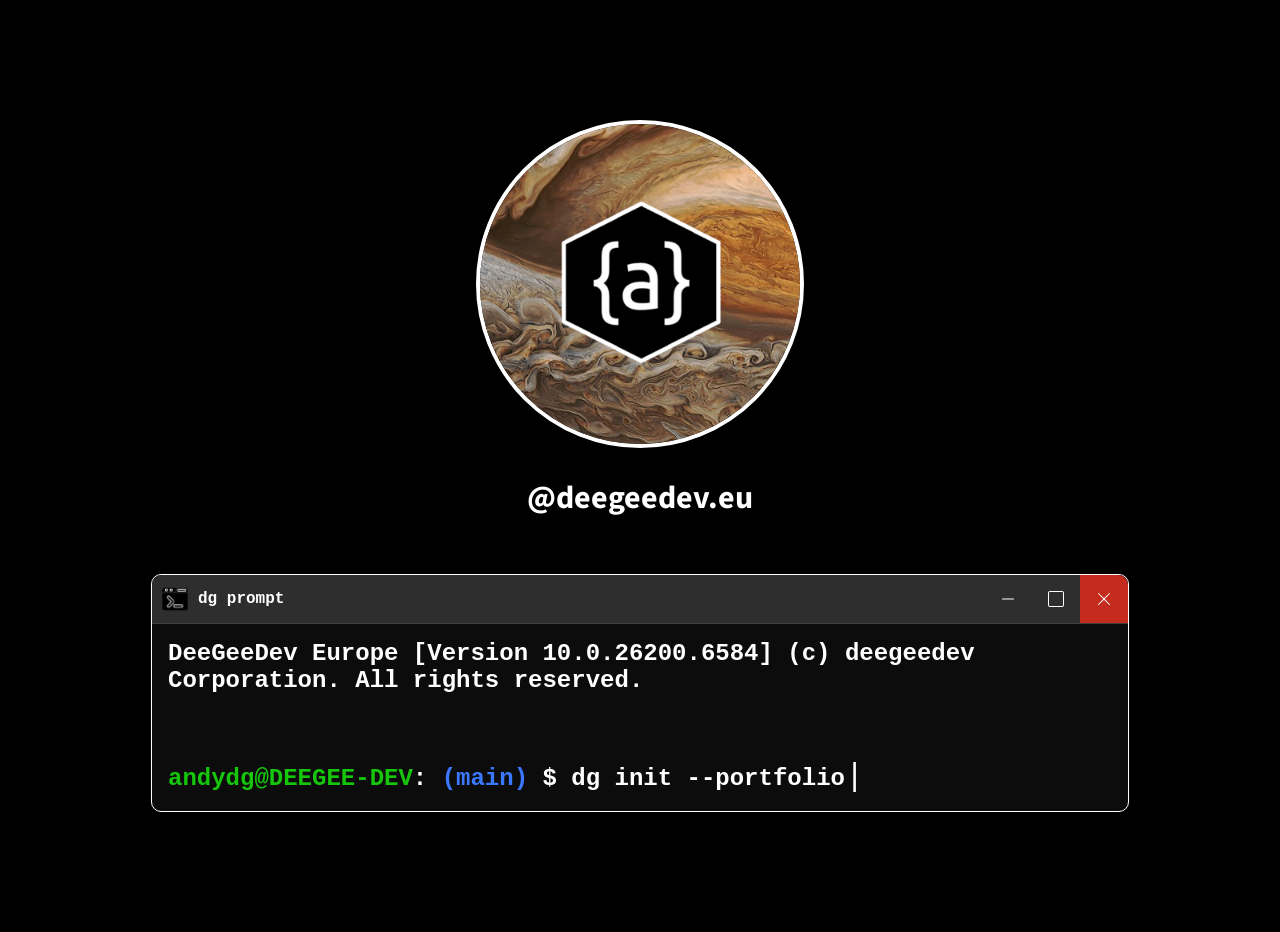
<file: index.html>
<!DOCTYPE html>
<html lang="en">
  <head>
    <meta charset="UTF-8" />
    <meta name="viewport" content="width=device-width, initial-scale=1.0" />
    <link rel="shortcut icon" href="images/favicon.ico" type="image/x-icon" />
    <link rel="preconnect" href="https://fonts.googleapis.com" />
    <link rel="preconnect" href="https://fonts.gstatic.com" crossorigin />
    <link
      href="https://fonts.googleapis.com/css2?family=Noto+Sans:ital,wght@0,100..900;1,100..900&family=Source+Sans+3:ital,wght@0,200..900;1,200..900&display=swap"
      rel="stylesheet"
    />
    <link
      rel="stylesheet"
      href="https://cdn.jsdelivr.net/npm/bootstrap-icons@1.3.0/font/bootstrap-icons.css"
    />
    <title>deegee-dev</title>
    <style>
      body {
        background-color: black; /*#181818;*/
        color: white;
        font-weight: bold;
        font-family: "Courier New", monospace;
        display: flex;
        align-items: center;
        justify-content: center;
        /* height: 100vh; */
        margin: 1rem;
        min-height: 100vh;
        min-width: 80vw;
      }

      #content {
        display: flex;
        flex-wrap: wrap;
        gap: 2rem;
        justify-content: center;
        align-items: center;
      }

      #brand {
        display: flex;
        flex-direction: column;
        align-items: center;
      }

      #business-card-logo {
        height: 20rem;
        width: 20rem;
        border-radius: 50%;
        border: solid 4px white;
      }

      #name {
        font-family: "Source Sans 3", sans-serif;
        text-align: center;
      }

      #console-header {
        background-color: #2e2e2e;
        height: 3rem;
        border-top-right-radius: 10px;
        border-top-left-radius: 10px;
        align-items: center;
        display: flex;
        justify-content: space-between;
        border-bottom: 1px solid #404040;
      }

      #console-header div {
        align-items: center;
        display: flex;
      }

      #terminal-icons svg {
        padding: 1rem;
      }

      #close-icon {
        background-color: #c42b1c;
        border-top-right-radius: 10px;
      }

      .console {
        font-size: 1.5rem;
        text-align: left;
        width: 61rem;
        max-width: 90vw;
        word-wrap: break-word;
        border: 1px solid white;
        border-radius: 10px;
        background-color: #0c0c0c; /*#181818;*/
      }

      .console #terminal-img {
        padding: 0.5rem;
      }

      .console #terminal-name {
        font-size: 1rem;
      }

      .console #banner,
      .console #code {
        padding: 1rem;
      }

      .echo {
        color: #16c60c;
      }

      .cursor {
        font-size: 2rem;
        display: inline-block;
        font-weight: 100;
        width: 8px;
        animation: blink 1.5s infinite;
      }

      .tilde {
        color: #3b78ff;
      }

      @keyframes blink {
        50% {
          opacity: 0;
        }
      }
    </style>
  </head>
  <body>
    <div id="content">
      <div class="brand">
        <img
          src="images/mylogo.png"
          alt="deegee-dev logo"
          id="business-card-logo"
        />
        <h1 id="name">@deegeedev.eu</h1>
      </div>
      <div class="console" id="console">
        <div id="console-header">
          <div>
            <img
              src="images/terminal.png"
              alt="terminal"
              height="30px"
              width="30px"
              id="terminal-img"
            />
            <span id="terminal-name">dg prompt</span>
          </div>
          <div id="terminal-icons">
            <svg
              xmlns="http://www.w3.org/2000/svg"
              width="16"
              height="16"
              fill="currentColor"
              class="bi bi-dash-lg"
              viewBox="0 0 16 16"
            >
              <path
                fill-rule="evenodd"
                d="M2 8a.5.5 0 0 1 .5-.5h11a.5.5 0 0 1 0 1h-11A.5.5 0 0 1 2 8"
              />
            </svg>
            <svg
              xmlns="http://www.w3.org/2000/svg"
              width="16"
              height="16"
              fill="currentColor"
              class="bi bi-square"
              viewBox="0 0 16 16"
            >
              <path
                d="M14 1a1 1 0 0 1 1 1v12a1 1 0 0 1-1 1H2a1 1 0 0 1-1-1V2a1 1 0 0 1 1-1zM2 0a2 2 0 0 0-2 2v12a2 2 0 0 0 2 2h12a2 2 0 0 0 2-2V2a2 2 0 0 0-2-2z"
              />
            </svg>
            <svg
              id="close-icon"
              xmlns="http://www.w3.org/2000/svg"
              width="16"
              height="16"
              fill="currentColor"
              class="bi bi-x-lg"
              viewBox="0 0 16 16"
            >
              <path
                d="M2.146 2.854a.5.5 0 1 1 .708-.708L8 7.293l5.146-5.147a.5.5 0 0 1 .708.708L8.707 8l5.147 5.146a.5.5 0 0 1-.708.708L8 8.707l-5.146 5.147a.5.5 0 0 1-.708-.708L7.293 8z"
              />
            </svg>
          </div>
        </div>
        <div id="banner">
          <div>DeeGeeDev Europe [Version 10.0.26200.6584] (c) deegeedev</div>
          <div>Corporation. All rights reserved.</div>
        </div>
        <div style="height: 2rem"></div>
        <div id="code">
          <span class="cursor">|</span>
        </div>
      </div>
    </div>

    <script src="https://ajax.googleapis.com/ajax/libs/jquery/1.12.4/jquery.min.js"></script>
    <script>
      const consoleElement = $("#console");
      const cursorElement = $(".cursor");
      const typingSpeed = 50; // ms per character
      const lineDelay = 600; // delay between lines

      const echoElement = `<span class="echo">andydg@DEEGEE-DEV</span>:
                           <span class="tilde">(main)</span>
                           <span class="dollar">$</span>`;

      function wait(ms) {
        return new Promise((resolve) => setTimeout(resolve, ms));
      }

      let charIndex = 0;

      async function typeSpanLine(spanLine) {
        $(echoElement).insertBefore(cursorElement);
        const newSpanLine = $(`<span class="spanLine"></span>`);
        newSpanLine.insertBefore(cursorElement);

        for (let i = 0; i < spanLine.length; i++) {
          newSpanLine.text(newSpanLine.text() + spanLine.charAt(i));
          await wait(typingSpeed);
        }
      }

      async function typeDivLinkLine(link, type) {
        const newDiv = $("<div></div>");
        newDiv.insertBefore(cursorElement);
        const initializing =
          type === "link" ? " - Initializing " : " - Contact me on ";

        for (let i = 0; i < initializing.length; i++) {
          newDiv.text(newDiv.text() + initializing.charAt(i));
          await wait(typingSpeed);
        }

        const linkStyle = `text-decoration: none;color: #B84EC6;`;
        const href = type === "link" ? `https://${link}` : `mailto:${link}`;
        const newLinkElement = $(
          `<a href=${href} target="_blank" style="${linkStyle}"></a>`
        );
        newDiv.append(newLinkElement);

        for (let i = 0; i < link.length; i++) {
          newLinkElement.text(newLinkElement.text() + link.charAt(i));
          await wait(typingSpeed);
        }

        const threeDots = "...";
        const threeDotsElement = $(`<span></span>`);
        newDiv.append(threeDotsElement);
        for (let i = 0; i < threeDots.length; i++) {
          threeDotsElement.text(threeDotsElement.text() + threeDots.charAt(i));
          await wait(typingSpeed);
        }
      }

      async function typeLines() {
        await typeSpanLine(` dg init --portfolio`);
        await wait(lineDelay);
        await typeDivLinkLine("mylangcards.deegeedev.eu", "link");
        await wait(lineDelay);
        await typeDivLinkLine("mynotes.deegeedev.eu", "link");
        await wait(lineDelay);
        await typeDivLinkLine("unchained-fitness.deegeedev.eu", "link");
        await wait(lineDelay);
        await $(`<div style="height: 1.5rem;"></div>`).insertBefore(
          cursorElement
        );
        await wait(lineDelay);
        await typeSpanLine(` dg init --info --contact`);
        await wait(lineDelay);
        await typeDivLinkLine("github.com/andreadg-dev", "link");
        await wait(lineDelay);
        await typeDivLinkLine(
          "linkedin.com/in/andrea-del-giudice-automationdev/",
          "link"
        );
        await wait(lineDelay);
        await typeDivLinkLine("andreadg@deegeedev.eu", "mail");
        await wait(lineDelay);
        await $(`<div style="height: 1.5rem;"></div>`).insertBefore(
          cursorElement
        );
        await typeSpanLine(" ");
      }

      window.onload = typeLines();
    </script>
  </body>
</html>
</file>
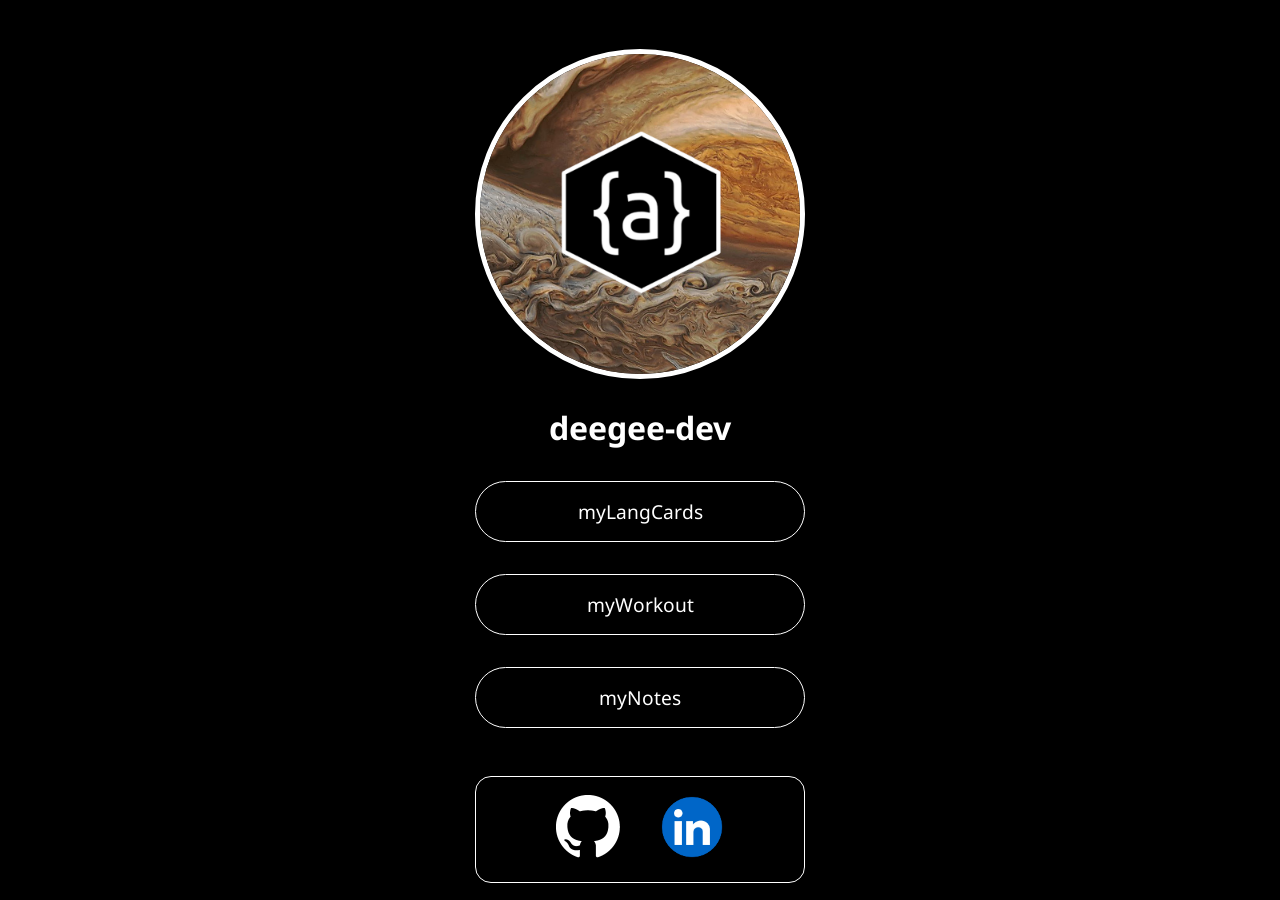
<file: index-old.html>
<!DOCTYPE html>
<html lang="en">
  <head>
    <!--Google Fonts-->
    <link rel="preconnect" href="https://fonts.googleapis.com" />
    <link rel="preconnect" href="https://fonts.gstatic.com" crossorigin />
    <link
      href="https://fonts.googleapis.com/css2?family=Noto+Sans:ital,wght@0,100..900;1,100..900&family=Lato:wght@100;300;400;700;900&family=Montserrat:wght@100;300;400;600&family=Roboto:wght@100;300;500;700&family=Rubik:wght@300;400;500;700&family=Ubuntu:wght@300;400;500;700&display=swap"
      rel="stylesheet"
    />

    <link rel="shortcut icon" href="images/favicon.ico" type="image/x-icon" />
    <link rel="stylesheet" href="index.css" />
    <meta charset="UTF-8" />
    <meta name="viewport" content="width=device-width, initial-scale=1.0" />
    <title>deegee-dev</title>
  </head>
  <body>
    <div id="business-card">
      <img
        src="images/mylogo.png"
        alt="deegee-dev logo"
        id="business-card-logo"
      />
      <h1>deegee-dev</h1>
      <div id="portfolio">
        <div class="portfolio-item-container">
          <a
            href="https://andreadg-dev.github.io/langCards/index.html"
            target="_blank"
            ><div class="portfolio-item">
              <span>myLangCards</span>
            </div></a
          >
        </div>
        <div class="portfolio-item-container">
          <a href="https://andreadg-dev.github.io/my_workout/" target="_blank"
            ><div class="portfolio-item">
              <span>myWorkout</span>
            </div></a
          >
        </div>
        <div class="portfolio-item-container">
          <a href="https://andreadg-dev.github.io/public-notes/" target="_blank"
            ><div class="portfolio-item">
              <span>myNotes</span>
            </div></a
          >
        </div>
      </div>
      <div id="business-card-contacts">
        <a href="https://github.com/andreadg-dev" target="_blank">
          <img
            src="images/github.png"
            alt="github logo"
            width="100px"
            height="100px"
        /></a>
        <a
          href="https://www.linkedin.com/in/andrea-del-giudice-automationdev/"
          target="_blank"
        >
          <img
            id="linkedinlogo"
            src="images/linkedin.png"
            alt="linkedin logo"
            width="100px"
            height="100px"
        /></a>
      </div>
      <!--       <div id="portfolio">
        <div class="portfolio-item">
          <a
            href="https://andreadg-dev.github.io/langCards/index.html"
            target="_blank"
            ><img src="images/languageapp.png" alt="my language app" /></a
          ><span>myLangCards</span>
        </div>
        <div class="portfolio-item">
          <a href="https://andreadg-dev.github.io/my_workout/" target="_blank"
            ><img src="images/sportapp.png" alt="my sport app" /></a
          ><span>myWorkout</span>
        </div>
        <div class="portfolio-item">
          <a href="https://andreadg-dev.github.io/public-notes/" target="_blank"
            ><img src="images/devnotesapp.png" alt="my devnotes app app" /></a
          ><span>myNotes</span>
        </div>
      </div> -->
    </div>
  </body>
</html>
</file>
<file: index.css>
@charset 'UTF-8';

/* Favorite Font Families */
/* font-family: 'Montserrat', sans-serif; */
/* font-family: 'Roboto', sans-serif; */
/* font-family: 'Ubuntu', sans-serif; */
/* font-family: Tahoma, Verdana, sans-serif; */

body{
    font-family: 'Noto Sans', 'Roboto','Ubuntu', sans-serif;
    background-color: black;
    color: white;
    text-align: center;
    margin: 0;
    height: 100vh;
    display: flex;
    justify-content: center;
    align-items: center;
}

#business-card{margin-top: 2rem;}

#business-card-logo{
    border-radius: 50%;
    border:5px solid white;
    height: 20rem;
    width: 20rem;
}

#business-card-contacts{    
    border: 1px solid white;
    border-radius: 1rem;
}

#portfolio{
    display: flex;
    justify-content: center;
    gap: 2rem;
    flex-direction: column;
    margin: 2rem 0 3rem;
}

#portfolio img{
    background-color: chocolate;
    border-radius: 50%;
    margin: 0 1rem;
    height: 4rem;
    width: 4rem;
}

/* .portfolio-item{
    display: flex;
    flex-direction: column;
    align-items: center;
    min-width: 8rem;
    flex: 1 1 4rem;   
} */


.portfolio-item{
    display: flex;
    align-items: center;
    text-decoration: none;
    border: solid 1px white;
    padding: 1rem 3rem;
    border-radius: 2rem;
    color: white;
    justify-content: center;
    font-size: 1.2rem;
}

.portfolio-item-container a{
    text-decoration: none;
    color:white;
}

.portfolio-item:hover{
    color: black;
    background-color: white;
}
</file>
